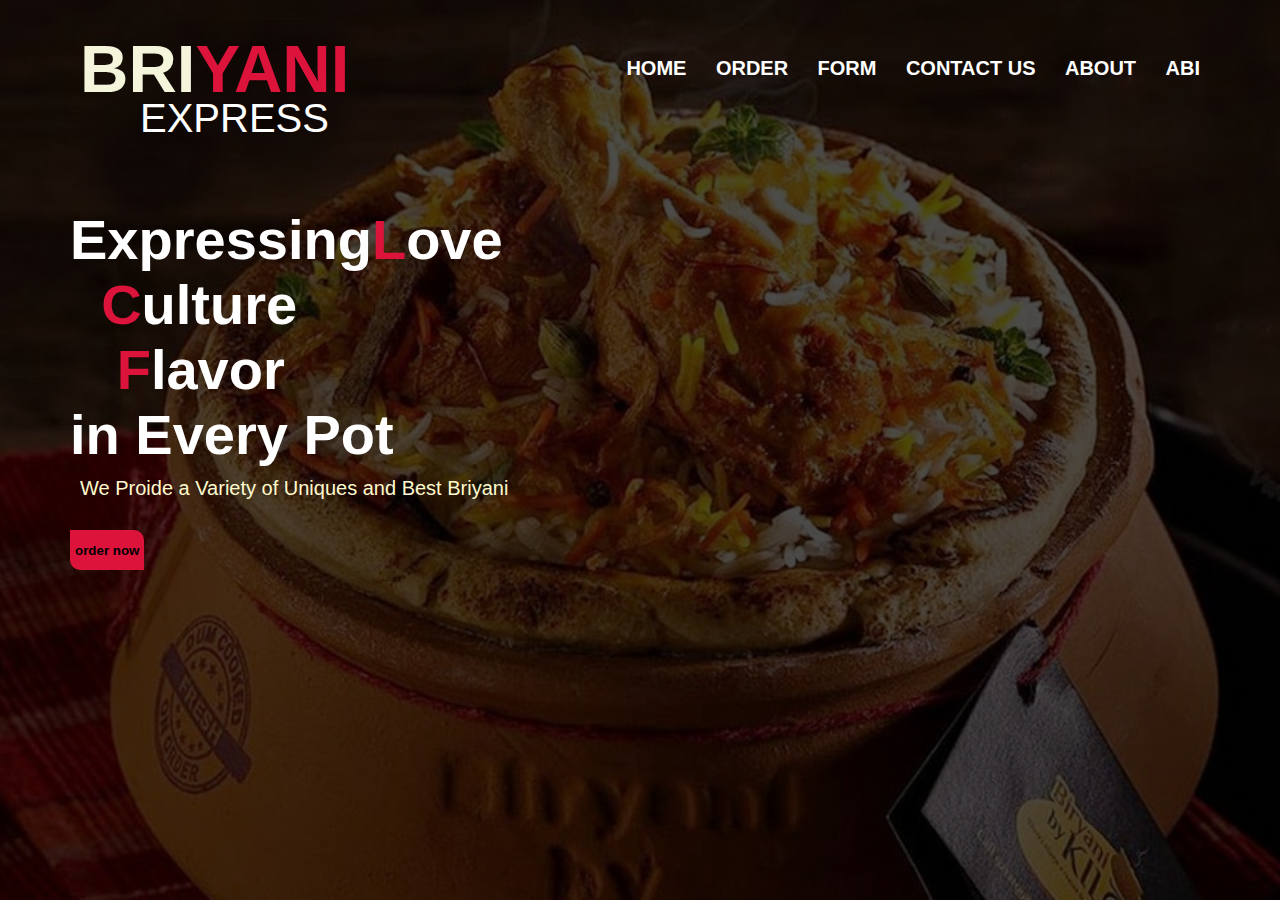
<file: index.html>
<!DOCTYPE html>
<html lang="en">
<head>
    <meta charset="UTF-8">
    <meta name="viewport" content="width=device-width, initial-scale=1.0">
    <title>Home</title>
    <link rel="stylesheet" href="style.css">
</head>
<body>
    
   <div class="container">
    <div class="nav-bar">
        <h1 class="title">BRI<span>YANI</span></h1>
            <p> EXPRESS</p>
            <ul class="menu">
                <li> 
                    <li><a href="">HOME</a></li>
                    <li><a href="./FINAL%20ORDERS/orders.html">ORDER</a></li>
                    <li><a href="./FINAL%20CONTACT/form.html">FORM</a></li>
                    <li><a href="./CONTACT%20US/cont.html">CONTACT US</a></li>
                    <li><a href="./FINAL%20ABOUT/aboutus.html">ABOUT</a></li>
                    <li><a href="./FINAL ABOUT/new-order/abi.html">ABI</a></li>
                </li>
            </ul>

        
    </div>
    <div class="home">
        <h1 class="title-1">Expressing<span>L</span>ove<br>&nbsp;&nbsp;<span>C</span>ulture<br>&nbsp;&nbsp; <span>F</span>lavor<br>in Every Pot</h1>
        <p>We Proide a Variety of Uniques and Best Briyani</p>
        <a href="file:///E:/FINAL%20HOME/FINAL%20ORDERS/orders.html"><button type="button">order now</button></a>
    </div>
   </div>





            
    
</body>
</html>
</file>
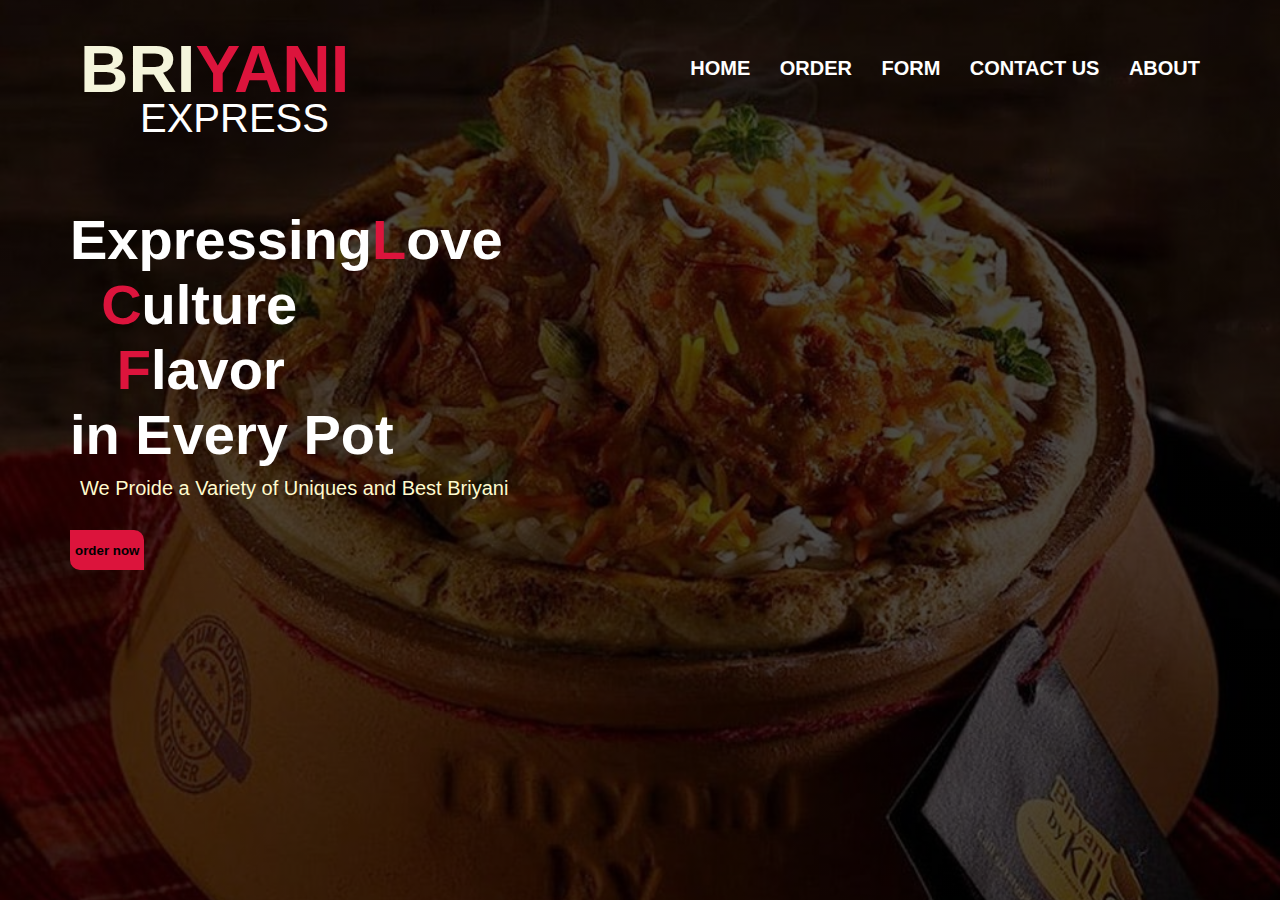
<file: FINAL HOME/index.html>
<!DOCTYPE html>
<html lang="en">
<head>
    <meta charset="UTF-8">
    <meta name="viewport" content="width=device-width, initial-scale=1.0">
    <title>Home</title>
    <link rel="stylesheet" href="style.css">
</head>
<body>
    
   <div class="container">
    <div class="nav-bar">
        <h1 class="title">BRI<span>YANI</span></h1>
            <p> EXPRESS</p>
            <ul class="menu">
                <li>
                    <li><a href="">HOME</a></li>
                    <li><a href="file:///E:/FINAL%20HOME/FINAL%20ORDERS/orders.html">ORDER</a></li>
                    <li><a href="file:///E:/FINAL%20HOME/FINAL%20CONTACT/form.html">FORM</a></li>
                    <li><a href="file:///E:/CONTACT%20US/cont.html">CONTACT US</a></li>
                    <li><a href="file:///E:/FINAL%20ABOUT/aboutus.html">ABOUT</a></li>
                </li>
            </ul>

        
    </div>
    <div class="home">
        <h1 class="title-1">Expressing<span>L</span>ove<br>&nbsp;&nbsp;<span>C</span>ulture<br>&nbsp;&nbsp; <span>F</span>lavor<br>in Every Pot</h1>
        <p>We Proide a Variety of Uniques and Best Briyani</p>
        <a href="file:///E:/FINAL%20HOME/FINAL%20ORDERS/orders.html"><button type="button">order now</button></a>
    </div>
   </div>





            
    
</body>
</html>
</file>
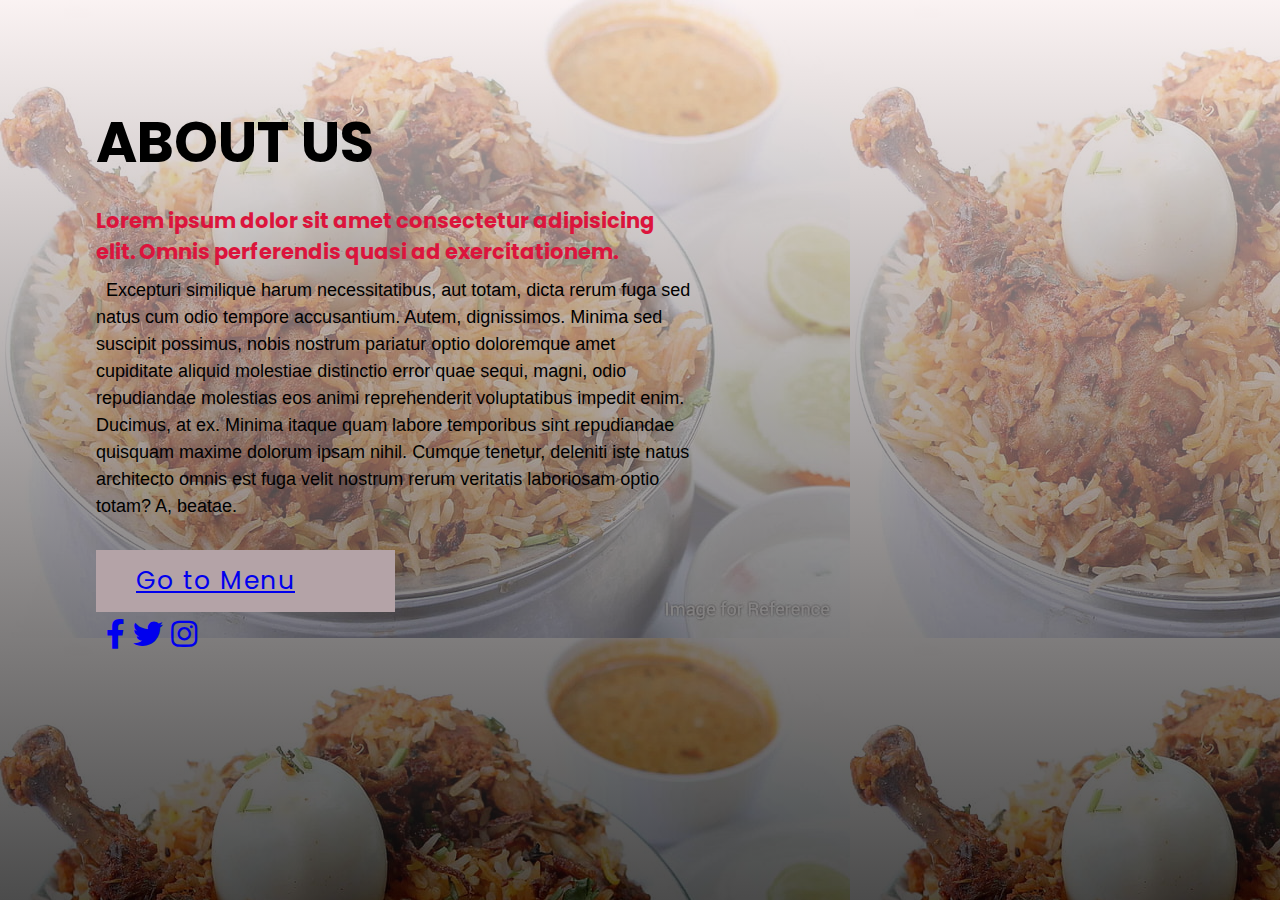
<file: FINAL ABOUT/aboutus.html>
<!DOCTYPE html>
<html lang="en">

<head>
    <meta charset="UTF-8">
    <meta name="viewport" content="width=device-width, initial-scale=1.0">
    <title>Document</title>
    <link rel="stylesheet" href="about.css">
    <link rel="stylesheet" href="https://pro.fontawesome.com/releases/v5.10.0/css/all.css">
    
</head>

<body>
    <div class="section">
        <div class="container">
            <div class="content-section">
                <div class="title">
                    <h1>About Us</h1>
                </div>
                <div class="content">
                    <h3>Lorem ipsum dolor sit amet consectetur adipisicing elit. Omnis perferendis quasi ad
                        exercitationem.</h3>
                        <p> Excepturi similique harum necessitatibus, aut totam, dicta rerum fuga sed natus
                        cum odio tempore accusantium. Autem, dignissimos.
                        Minima sed suscipit possimus, nobis nostrum pariatur optio doloremque amet cupiditate aliquid
                        molestiae distinctio error quae sequi, magni, odio repudiandae molestias eos animi reprehenderit
                        voluptatibus impedit enim. Ducimus, at ex.
                        Minima itaque quam labore temporibus sint repudiandae quisquam maxime dolorum ipsam nihil.
                        Cumque tenetur, deleniti iste natus architecto omnis est fuga velit nostrum rerum veritatis
                        laboriosam optio totam? A, beatae.</p>
                        <div class="button">
                            <a href="../index.html">Go to Menu</a>
                        </div>
                </div>
                <div class="social">
                    <a href="https://www.google.com/search?q=facebook&rlz=1C1RXQR_enIN1026IN1027&oq=FACEBOO&gs_lcrp=EgZjaHJvbWUqEAgAEAAYgwEY4wIYsQMYgAQyEAgAEAAYgwEY4wIYsQMYgAQyEwgBEC4YgwEYxwEYsQMY0QMYgAQyBggCEEUYQDIGCAMQRRg5Mg0IBBAAGIMBGLEDGIAEMgYIBRBFGDwyBggGEEUYPDIGCAcQRRg80gEINTk1NmowajSoAgCwAgA&sourceid=chrome&ie=UTF-8"><i class="fab fa-facebook-f"></i></a>
                    <a href="https://www.google.com/search?q=twitter&sca_esv=560289018&rlz=1C1RXQR_enIN1026IN1027&sxsrf=AB5stBjIyU1ry2L6hti25rv3ciCgYYUCUA%3A1693035023473&ei=D6rpZKnEHJCK4-EPk8CI-A8&gs_ssp=eJzj4tLP1TfIyDMsS05XYDRgdGDwYi8pzywpSS0CAFnOB00&oq=TW&gs_lp=[base64]&sclient=gws-wiz-serp"><i class="fab fa-twitter"></i></a>
                    <a href="https://www.google.com/search?q=instagram&sca_esv=560289018&rlz=1C1RXQR_enIN1026IN1027&sxsrf=AB5stBj2sqUcLx6KZ5Tim-sT9kwmDVEC0A%3A1693035086820&ei=TqrpZNHMMeyR4-EPlcmI-A8&oq=IN&gs_lp=[base64]&sclient=gws-wiz-serp"><i class="fab fa-instagram"></i></a>

                </div>
            </div>
            
            </div>
        </div>
    </div>


</body>

</html>
</file>
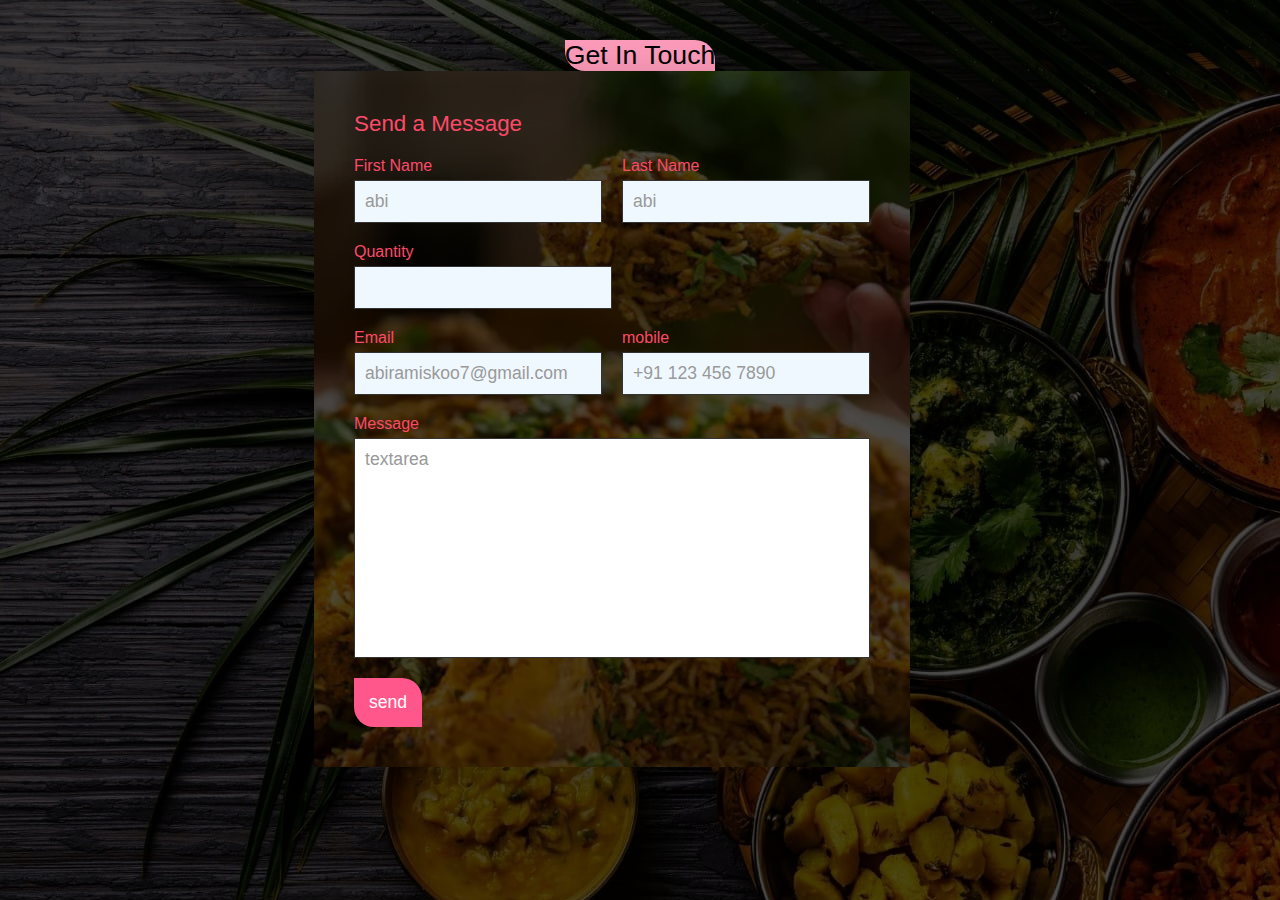
<file: FINAL CONTACT/form.html>
<!DOCTYPE html>
<html lang="en">

<head>
    <meta charset="UTF-8">
    <meta name="viewport" content="width=device-width, initial-scale=1.0">
    <title>form</title>

    <link rel="stylesheet" href="stylecont.css">
    
</head>

<body>
    <div class="contactus">
        <div class="title">
            <h2>Get In Touch</h2>

        </div>
        <div class="box">
            <!--form-->
            <div class="contact form">
                <h3>Send a Message</h3>
                <form>
                    <div class="formbox">
                        <div class="row50">
                            <div class="inputbox">
                                <span>First Name</span>
                                <input type="text" placeholder="abi">
                            </div>
                            <div class="inputbox">
                                <span>Last Name</span>
                                <input type="text" placeholder="abi">
                            </div>
                        </div>
                        <div class="row50">
                            <div class="inputbox">
                                <span>Quantity</span>
                                <input type="number">
                            </div>
                        </div>


                        <div class="row50">
                            <div class="inputbox">
                                <span>Email</span>
                                <input type="text" placeholder="abiramiskoo7@gmail.com">
                            </div>
                            <div class="inputbox">
                                <span>mobile</span>
                                <input type="text" placeholder="+91 123 456 7890">
                            </div>
                        </div>

                        <div class="row100">
                            <div class="inputbox">
                                <span>Message</span>
                                <textarea placeholder="textarea"></textarea>
                            </div>

                        </div>
                        <div class="row100">
                            <a href="file:///E:/LAST%20ONE/last.html"><button type="button">send</button></a>


                        </div>
                    </div>
                </form>
            </div>
           


</body>

</html>
</file>
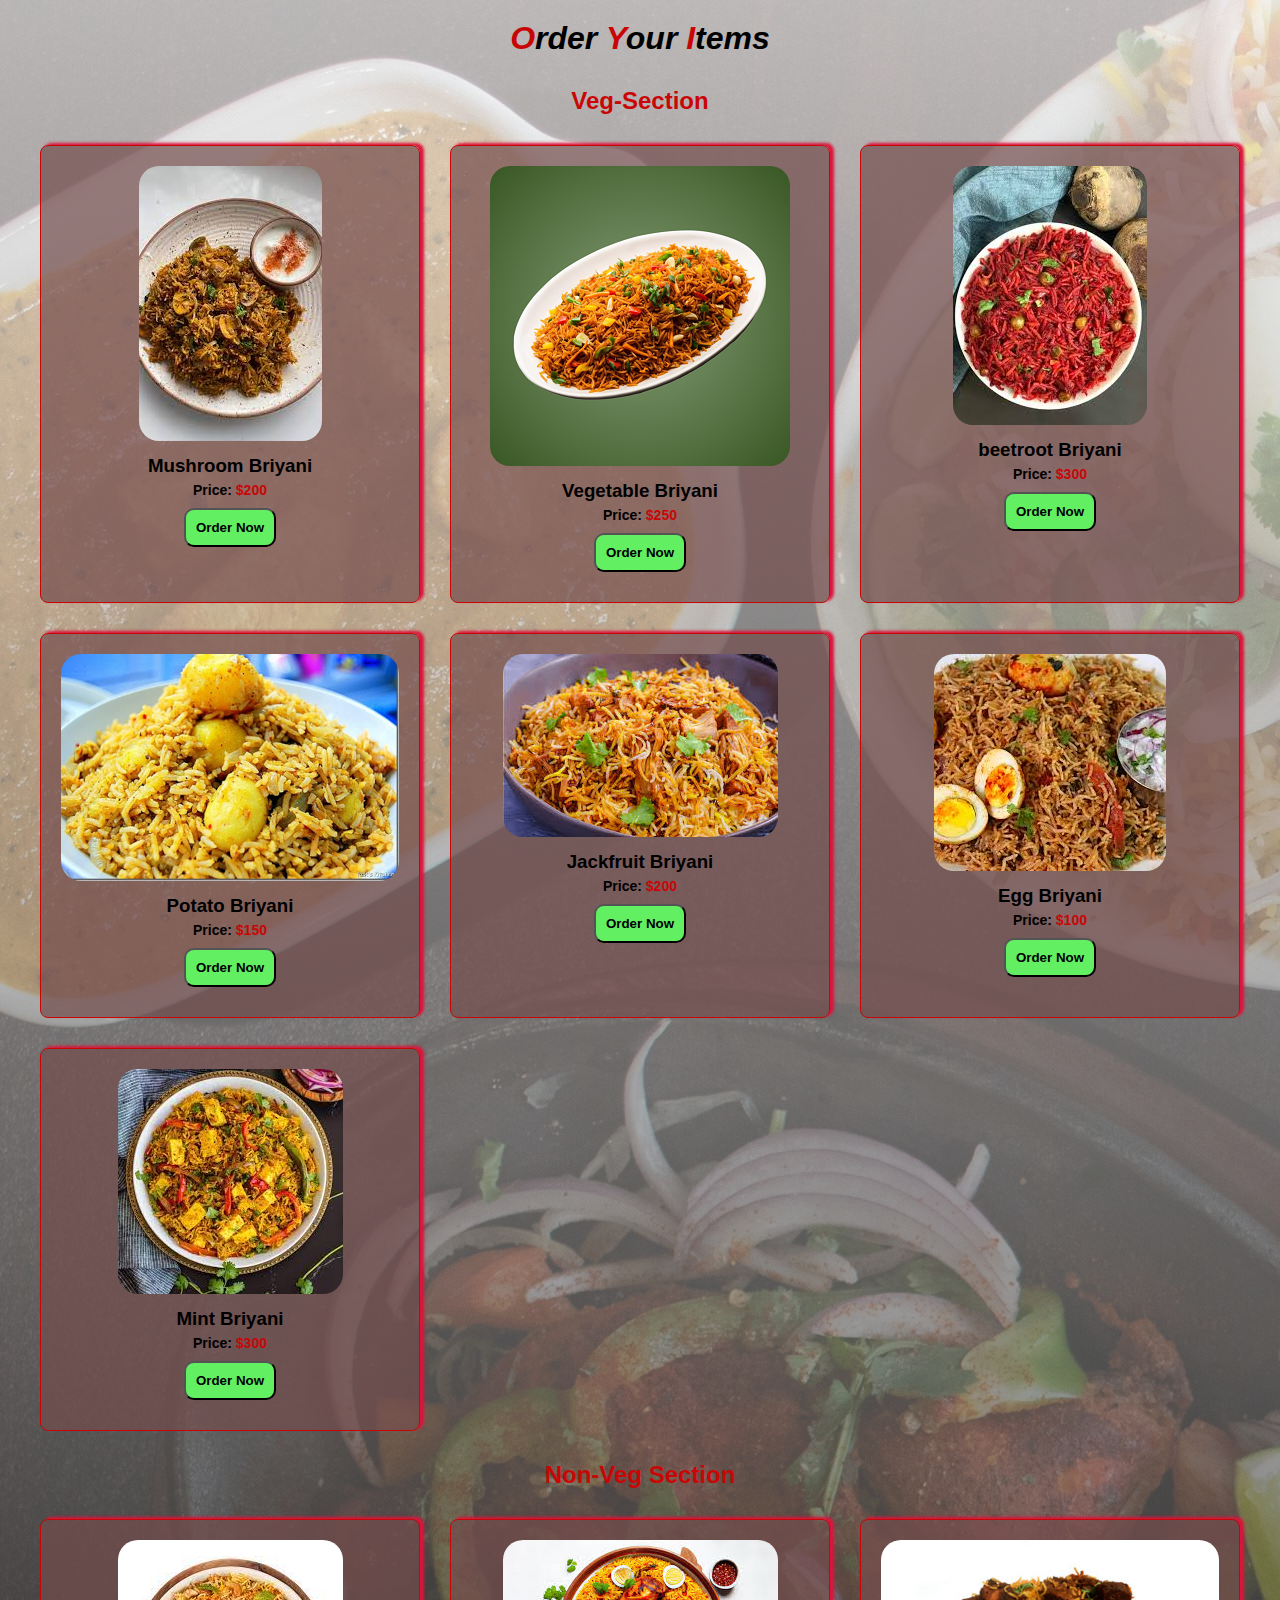
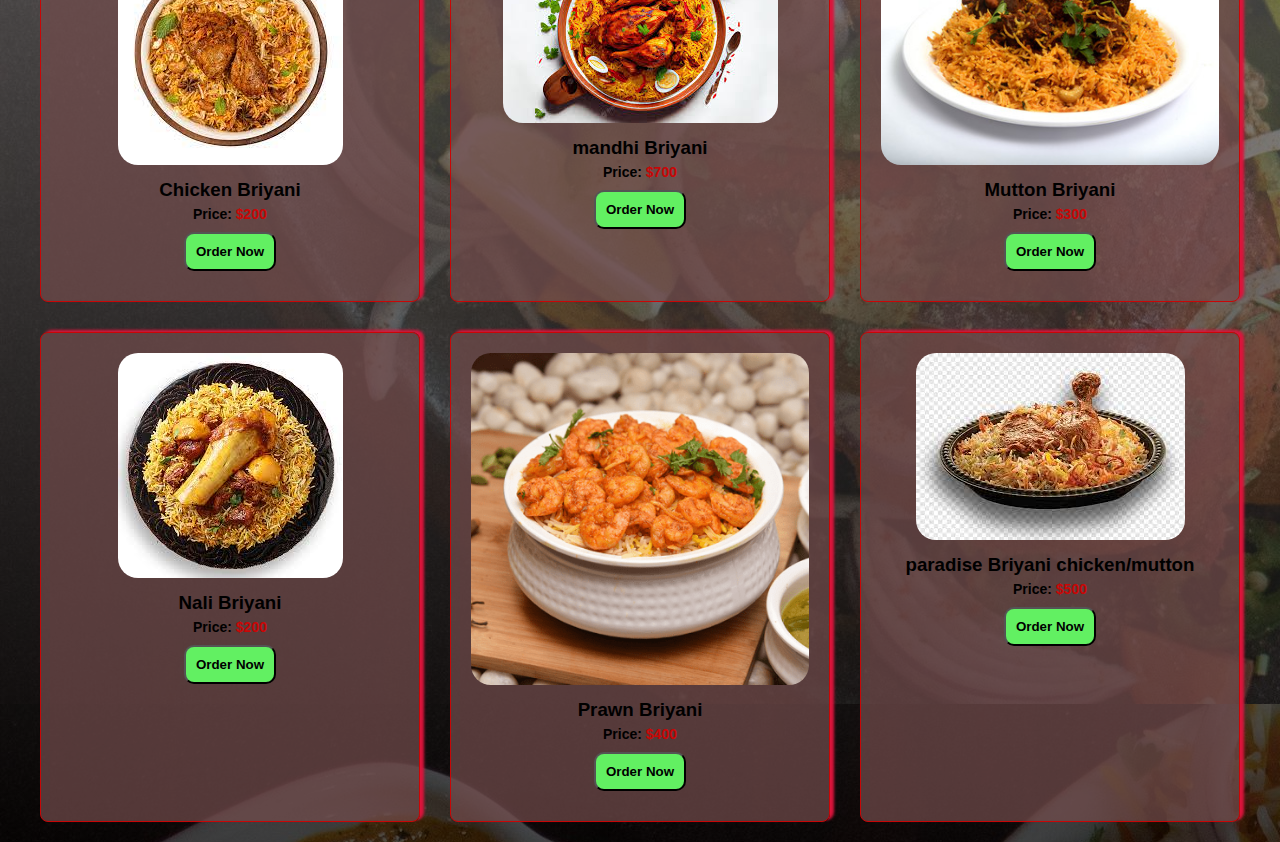
<file: FINAL ORDERS/orders.html>
<!DOCTYPE html>
<html lang="en">
<head>
  <meta charset="UTF-8">
  <meta name="viewport" content="width=device-width, initial-scale=1.0">
  <link rel="stylesheet" href="styleorder.css">
  <title>Grid Order Page</title>
</head>
<body>
  <div class="container">
    <h1><span>O</span>rder <SPAN>Y</span>our <span>I</SPAN>tems</h1>
    
    <div class="section" id="veg-section">
      <h2>Veg-Section</h2>
      <div class="items">
        <div class="item veg">
          <img src="mushroom.jpg" alt="Veg Item 1">
          <h3>Mushroom Briyani</h3>
          <p>Price: <span> $200</span></p>
          <div class="button">
          <a href="file:///E:/FINAL%20HOME/FINAL%20CONTACT/form.html"><button type="button">Order Now</button></a>
        </div>
        </div>
        <div class="item veg">
          <img src="vegbri.png" alt="Veg Item 2">
          <h3>Vegetable Briyani</h3>
          <p>Price: <span> $250</span></p>
          <div class="button">
            <a href="file:///E:/FINAL%20HOME/FINAL%20CONTACT/form.html"><button type="button">Order Now</button></a>
          </div>
        </div>
        <div class="item veg">
          <img src="beetroot.jpg" alt="Veg Item 2">
          <h3>beetroot Briyani</h3>
          <p>Price: <span> $300</span></p>
          <div class="button">
            <a href="file:///E:/FINAL%20HOME/FINAL%20CONTACT/form.html"><button type="button">Order Now</button></a>
          </div>
        </div>
        <div class="item veg">
          <img src="baby.jpg" alt="Veg Item 2">
          <h3>Potato Briyani</h3>
          <p>Price: <span> $150</span></p>
          <div class="button">
            <a href="file:///E:/FINAL%20HOME/FINAL%20CONTACT/form.html"><button type="button">Order Now</button></a>
          </div>
        </div>
        <div class="item veg">
          <img src="jack.jpg" alt="Veg Item 2">
          <h3>Jackfruit Briyani</h3>
          <p>Price: <span> $200</span></p>
          <div class="button">
            <a href="file:///E:/FINAL%20HOME/FINAL%20CONTACT/form.html"><button type="button">Order Now</button></a>
          </div>
        </div>
        <div class="item veg">
          <img src="egg.jpg" alt="Veg Item 2">
          <h3>Egg Briyani</h3>
          <p>Price: <span> $100</span></p>
          <div class="button">
            <a href="file:///E:/FINAL%20HOME/FINAL%20CONTACT/form.html"><button type="button">Order Now</button></a>
          </div>
        </div>
        <div class="item veg">
          <img src="mint.jpg" alt="Veg Item 2">
          <h3>Mint Briyani</h3>
          <p>Price: <span> $300</span></p>
          <div class="button">
            <a href="file:///E:/FINAL%20HOME/FINAL%20CONTACT/form.html"><button type="button">Order Now</button></a>
          </div>
        </div>
       
        <!-- Add more veg items here -->
      </div>
    </div>
    
    <div class="section" id="nonveg-section">
      <h2>Non-Veg Section</h2>
      <div class="items">
        <div class="item nonveg">
          <img src="chicken.jpg" alt="Non-Veg Item 1">
          <h3>Chicken Briyani</h3>
          <p>Price: <span> $200</span></p>
          <div class="button">
            <a href="file:///E:/FINAL%20HOME/FINAL%20CONTACT/form.html"><button type="button">Order Now</button></a>
          </div>
        </div>
        <div class="item nonveg">
          <img src="mandhi.jpg" alt="Non-Veg Item 2">
          <h3>mandhi Briyani</h3>
          <p>Price: <span> $700</span></p>
          <div class="button">
            <a href="file:///E:/FINAL%20HOME/FINAL%20CONTACT/form.html"><button type="button">Order Now</button></a>
          </div>
        </div>
        <div class="item nonveg">
          <img src="mutton.jpg" alt="Non-Veg Item 2">
          <h3>Mutton Briyani</h3>
          <p>Price: <span> $300</span></p>
          <div class="button">
            <a href="file:///E:/FINAL%20HOME/FINAL%20CONTACT/form.html"><button type="button">Order Now</button></a>
          </div>
        </div>
        <div class="item nonveg">
          <img src="nali.jpg" alt="Non-Veg Item 2">
          <h3>Nali Briyani</h3>
          <p>Price: <span> $200</span></p>
          <div class="button">
            <a href="file:///E:/FINAL%20HOME/FINAL%20CONTACT/form.html"><button type="button">Order Now</button></a>
          </div>
        </div>
        <div class="item nonveg">
          <img src="raw.png" alt="Non-Veg Item 2">
          <h3>Prawn Briyani</h3>
          <p>Price: <span> $400</span></p>
          <div class="button">
            <a href="file:///E:/FINAL%20HOME/FINAL%20CONTACT/form.html"><button type="button">Order Now</button></a>
          </div>
        </div>
        <div class="item nonveg">
          <img src="paradise2.jpg" alt="Non-Veg Item 2">
          <h3>paradise Briyani chicken/mutton</h3>
          <p>Price: <span> $500</span></p>
          <div class="button">
            <a href="file:///E:/FINAL%20HOME/FINAL%20CONTACT/form.html"><button type="button">Order Now</button></a>
          </div>
        </div>
       
        <!-- Add more non-veg items here -->
      </div>
    </div>
  </div>
</body>
</html>
</file>
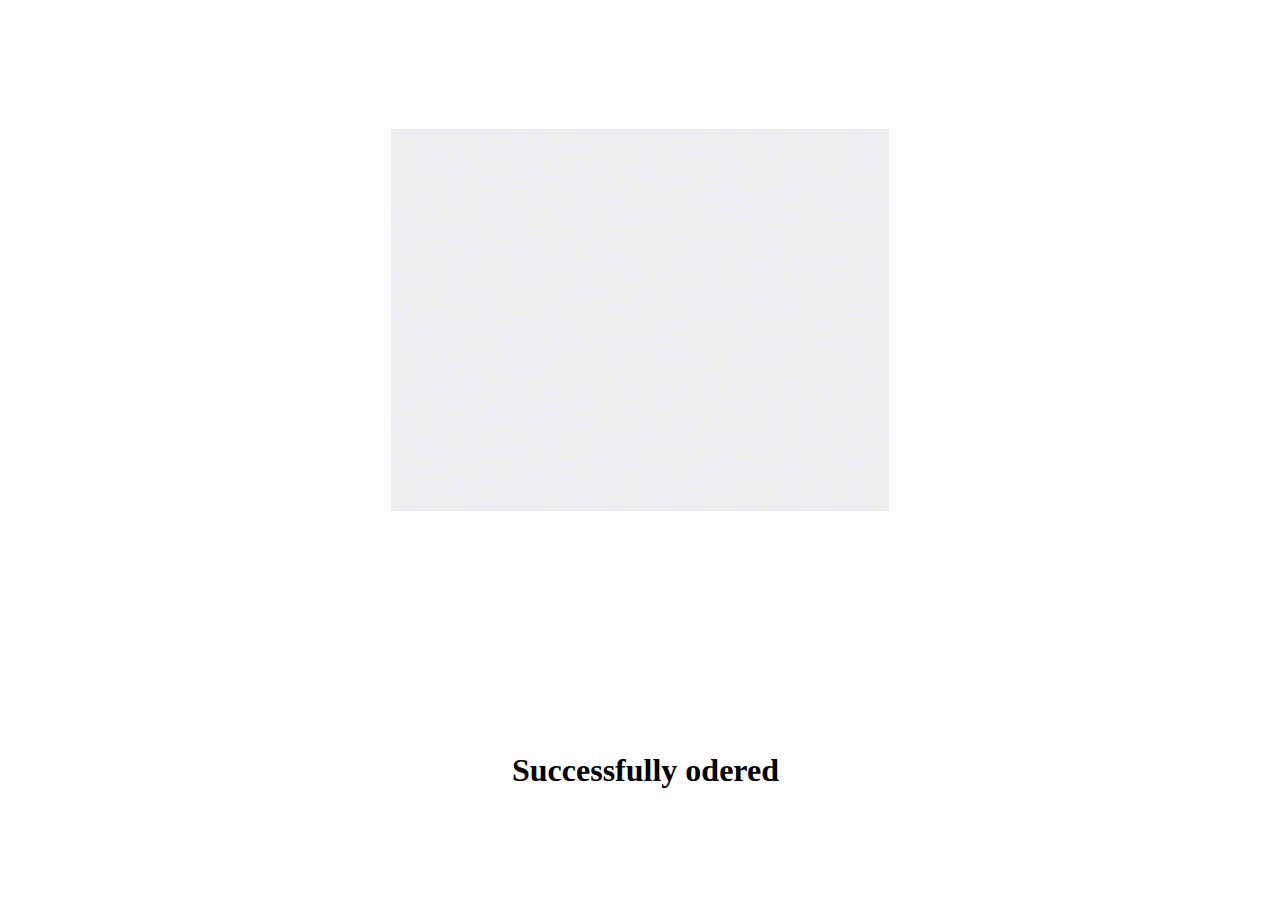
<file: LAST ONE/last.html>
<!DOCTYPE html>
<html lang="en">
<head>
    <meta charset="UTF-8">
    <meta name="viewport" content="width=h1, initial-scale=1.0">
    <title>Document</title>
    <style>
        body{
            
           background: url(success.gif);
           background-repeat: repeat-y;
           background-position: center;
           background-repeat: no-repeat;
           margin-bottom: 50%;
        }
        h1{
            text-align: center;
            position: absolute;
            bottom: 10%;
            left: 40%;
        }
     
     
    </style>
</head>
<body>
    <h1>Successfully  odered</h1>
  
   
    
</body>
</html>
<!--
            
    background: linear-gradient(rgba(252, 204, 204, 0.7),rgba(0,0,0,0.7)),url(gif.gif);
           /* background: linear-gradient(to right,rgb(165, 42, 42),#7e786d),url(gif.gif) ;*/
            background-repeat: no-repeat;
            background-position: center;
            padding: 0 50px 0 0; 
    
    
    
    
    
    
    
    
    .container{
    position: absolute;
    top: 50%;
    left: 50%;*/
    transform: translate(-50%,-50%);

   }
   .text{
    background: linear-gradient(90deg,#a52a2a,#ffa500);
    font-family: Arial, Helvetica, sans-serif;
    font-size: 100%;
    text-transform: uppercase;
    -webkit-background-clip: text;
    -webkit-text-fill-color: transparent;
    
   }
</file>
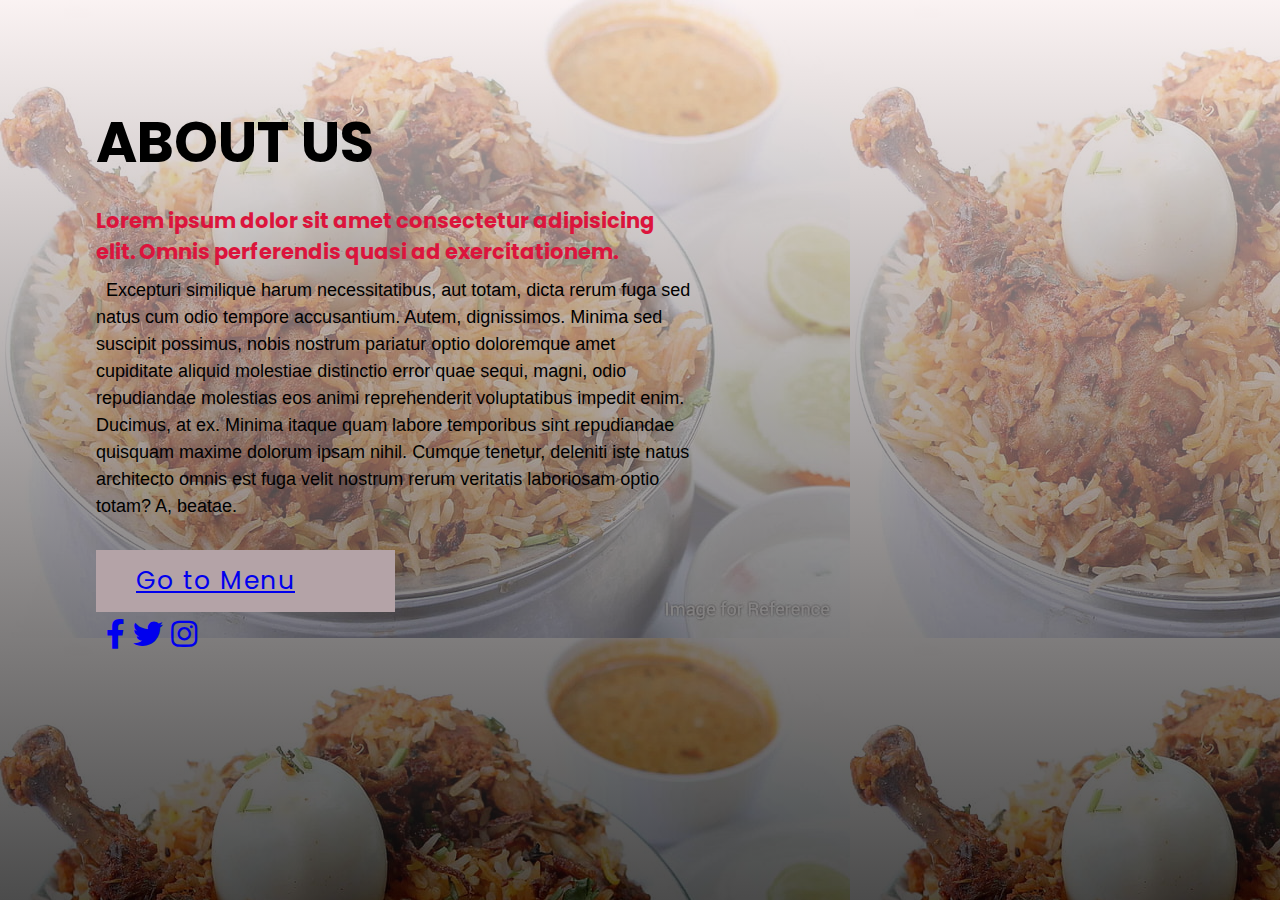
<file: FINAL HOME/FINAL ABOUT/aboutus.html>
<!DOCTYPE html>
<html lang="en">

<head>
    <meta charset="UTF-8">
    <meta name="viewport" content="width=device-width, initial-scale=1.0">
    <title>Document</title>
    <link rel="stylesheet" href="about.css">
    <link rel="stylesheet" href="https://pro.fontawesome.com/releases/v5.10.0/css/all.css">
    
</head>

<body>
    <div class="section">
        <div class="container">
            <div class="content-section">
                <div class="title">
                    <h1>About Us</h1>
                </div>
                <div class="content">
                    <h3>Lorem ipsum dolor sit amet consectetur adipisicing elit. Omnis perferendis quasi ad
                        exercitationem.</h3>
                        <p> Excepturi similique harum necessitatibus, aut totam, dicta rerum fuga sed natus
                        cum odio tempore accusantium. Autem, dignissimos.
                        Minima sed suscipit possimus, nobis nostrum pariatur optio doloremque amet cupiditate aliquid
                        molestiae distinctio error quae sequi, magni, odio repudiandae molestias eos animi reprehenderit
                        voluptatibus impedit enim. Ducimus, at ex.
                        Minima itaque quam labore temporibus sint repudiandae quisquam maxime dolorum ipsam nihil.
                        Cumque tenetur, deleniti iste natus architecto omnis est fuga velit nostrum rerum veritatis
                        laboriosam optio totam? A, beatae.</p>
                        <div class="button">
                            <a href="file:///E:/FINAL%20HOME/index.html">Go to Menu</a>
                        </div>
                </div>
                <div class="social">
                    <a href="https://www.google.com/search?q=facebook&rlz=1C1RXQR_enIN1026IN1027&oq=FACEBOO&gs_lcrp=EgZjaHJvbWUqEAgAEAAYgwEY4wIYsQMYgAQyEAgAEAAYgwEY4wIYsQMYgAQyEwgBEC4YgwEYxwEYsQMY0QMYgAQyBggCEEUYQDIGCAMQRRg5Mg0IBBAAGIMBGLEDGIAEMgYIBRBFGDwyBggGEEUYPDIGCAcQRRg80gEINTk1NmowajSoAgCwAgA&sourceid=chrome&ie=UTF-8"><i class="fab fa-facebook-f"></i></a>
                    <a href="https://www.google.com/search?q=twitter&sca_esv=560289018&rlz=1C1RXQR_enIN1026IN1027&sxsrf=AB5stBjIyU1ry2L6hti25rv3ciCgYYUCUA%3A1693035023473&ei=D6rpZKnEHJCK4-EPk8CI-A8&gs_ssp=eJzj4tLP1TfIyDMsS05XYDRgdGDwYi8pzywpSS0CAFnOB00&oq=TW&gs_lp=[base64]&sclient=gws-wiz-serp"><i class="fab fa-twitter"></i></a>
                    <a href="https://www.google.com/search?q=instagram&sca_esv=560289018&rlz=1C1RXQR_enIN1026IN1027&sxsrf=AB5stBj2sqUcLx6KZ5Tim-sT9kwmDVEC0A%3A1693035086820&ei=TqrpZNHMMeyR4-EPlcmI-A8&oq=IN&gs_lp=[base64]&sclient=gws-wiz-serp"><i class="fab fa-instagram"></i></a>

                </div>
            </div>
            
            </div>
        </div>
    </div>


</body>

</html>
</file>
<file: style.css>
*{
    margin: 0;
    padding: 0;
    box-sizing: border-box;
}
.container{
    height: 100vh;
    width: 100%;
    background: linear-gradient(rgba(0,0,0,0.7),rgba(0,0,0,0.7)),url(mainlogo.jpg);
    background-size: cover;
    background-position: center;
    font-family: Arial, Helvetica, sans-serif;
}
.nav-bar{
    display: flex;
   
    
    align-items: center;
    justify-content: space-between;
    padding: 30px 80px;
}
.nav-bar .title{
    color: beige;
    font-size: 67px;
    font-weight: 600;
}
span{
    color: crimson;
}
.nav-bar p{
    position: absolute;
    margin-top: 100px;
    margin-left: 60px;
    color: #fff;
    font-size: 40px;
    font-family: 500;
}
.menu li{
    list-style: none;
    display: inline-block;

}
.menu li a{
    text-decoration: none;
    color: #fff;
    font-size: 20px;
    font-weight: 600;
    margin-left: 25px;
    transition: 4s ease;
    
}
.menu li a:hover{
    color: crimson;
    padding: 8px 30px;
}
.home{
    height: 400px;
  padding: 70px;
}
.title-1{
   font-size: 56px;
   color: #fff;
   font-weight: 600;
}.home p{
    color: lemonchiffon;
    font-size: 20px;
    padding: 10px;
}
.home button{
    height: 40px;
    background-color: crimson;
    padding: 5px;
    margin-top: 20px;
    border: none;
    border-radius: 0 10px 0 10px;
    transition: .4s ease;
    cursor: pointer;
    font-weight: 600;
    
}
.home button:hover{
    background: none;
    border: 2px solid crimson;
    color: #fff;
}
</file>
<file: FINAL HOME/style.css>
*{
    margin: 0;
    padding: 0;
    box-sizing: border-box;
}
.container{
    height: 100vh;
    width: 100%;
    background: linear-gradient(rgba(0,0,0,0.7),rgba(0,0,0,0.7)),url(mainlogo.jpg);
    background-size: cover;
    background-position: center;
    font-family: Arial, Helvetica, sans-serif;
}
.nav-bar{
    display: flex;
   
    
    align-items: center;
    justify-content: space-between;
    padding: 30px 80px;
}
.nav-bar .title{
    color: beige;
    font-size: 67px;
    font-weight: 600;
}
span{
    color: crimson;
}
.nav-bar p{
    position: absolute;
    margin-top: 100px;
    margin-left: 60px;
    color: #fff;
    font-size: 40px;
    font-family: 500;
}
.menu li{
    list-style: none;
    display: inline-block;

}
.menu li a{
    text-decoration: none;
    color: #fff;
    font-size: 20px;
    font-weight: 600;
    margin-left: 25px;
    transition: 4s ease;
    
}
.menu li a:hover{
    color: crimson;
    padding: 8px 30px;
}
.home{
    height: 400px;
  padding: 70px;
}
.title-1{
   font-size: 56px;
   color: #fff;
   font-weight: 600;
}.home p{
    color: lemonchiffon;
    font-size: 20px;
    padding: 10px;
}
.home button{
    height: 40px;
    background-color: crimson;
    padding: 5px;
    margin-top: 20px;
    border: none;
    border-radius: 0 10px 0 10px;
    transition: .4s ease;
    cursor: pointer;
    font-weight: 600;
    
}
.home button:hover{
    background: none;
    border: 2px solid crimson;
    color: #fff;
}
</file>
<file: FINAL ABOUT/about.css>
@import url('https://fonts.googleapis.com/css2?family=Montserrat:wght@500&family=Poppins:wght@200;300;400&display=swap');
*{
    margin: 0;
    padding: 0;
    box-sizing: border-box;
    font-family: 'Poppins', sans-serif;
}
.section{
    width: 100%;
    height: 100vh;
    
    background: linear-gradient(rgba(248, 237, 237, 0.7),rgba(0,0,0,0.7)),url(newbri1.jpg);
}
.container{
    width: 85%;
    display: block;
    margin: auto;
    padding-top: 100px;
   
    
}
.content-section{
    float: left;
    width: 55%;
}
.image-section{
    float: right;
    width: 40%;
}


.content-section .title{
    text-transform: uppercase;
    font-size: 28px;
}
.content-section .content h3{
    margin-top: 20px;
    color: crimson;
    font-size: 21px;

}
.content-section .content p{
    margin-top: 10px;
    text-indent: 10px;
    font-family: sans-serif;
    font-size: 18px;
    line-height: 1.5;
}
.content-section .content .button{
    margin-top: 30px;
}
.content-section .content .button{
    
    background-color: rgb(180, 163, 167);
    width: 50%;
    
    padding:12px 40px;
    text-decoration: none;
    color: #fff;
    font-size: 25px;
    letter-spacing: 1.5px;
}
.content-section .content .button a:hover{
    background-color: #a52a2a;
    color:#fff;
}

.content-section .social{
    margin-top: 40px 40px;
   
    font-size: 30px;
    padding: 0px 10px;
    color: #a52a2a;
}

@media screen and (max-width:768px) {
    .container{
        width: 80%;
        display: block;
        margin: auto;
        padding-top: 50px;
    
}

.content-section{
    float: none;
    width: 100%;
    display: block;
    margin: auto;
}
.image-section{
    float: none;
    width: 100%;
    
}
.image-section{
    width: 100%;
    height: auto;
    display: block;
    margin: auto;
}
.content-section .title{
    text-align: center;
    font-size: 19px;
}
.content-section .content .button{
  text-align: center;
}
.content-section .content .button a{
    padding: 9px 30px;

}
.content-section .social{
    text-align: center;
    color: crimson;

}
}
</file>
<file: FINAL CONTACT/stylecont.css>
@import url('https://fonts.googleapis.com/css2?family=Montserrat:wght@500&family=Poppins:wght@400;600;800&display=swap');
*{
    margin: 0;
    padding: 0;
    box-sizing: border-box;
    font-family: Arial, Helvetica, sans-serif;
}
body{
    
    background: linear-gradient(rgba(0,0,0,0.7),rgba(0,0,0,0.7)),url(crt5.jpg);
    

}
.contactus{
    position: relative;
    width: 100%;
    padding: 40px 100px;
}
.contactus .title{
    display: flex;
   
    justify-content: center;
    align-items: center;
    font-size: 2em;
}
.contactus .title h2{
    font-size: smaller;
    background: #fc9ab9;
   
    border-radius: 0 20px 0 20px;
    font-weight: 300;
}
.form{
    grid-area: form;

} 

.contact{
    padding: 40px;
    
    background: linear-gradient(rgba(0,0,0,0.7),rgba(0,0,0,0.7)),url(three.webp);
    background-repeat: no-repeat;
    background-position: center;
    background-size: cover;
    box-shadow: 0 5px 35px rgba(0,0,0,0.15);
}
.box{
   position: relative;
   margin-right: 25%;
   height: 50vh;
   display: grid;
   grid-template-columns: 2fr 1fr;
   grid-template-rows: 3fr 3fr;
   
}
.contact h3{
    color: #fd4a68;
    font-weight: 500;
    font-size: 1.4em;
    margin-bottom: 10px;
}

/* form*/
.formbox{
    position: relative;
    width: 100%;
}
.formbox .row50{
    display: flex;
    gap: 20px;
}
.inputbox{
    display: flex;
    flex-direction: column;
    margin-bottom: 10px;
    width: 50%;

}
.formbox .row100 .inputbox{
    width: 100%;
}
.inputbox span{
    color: #fd4a68;
    margin-top: 10px;
    margin-bottom: 5px;
    font-weight: 500;
}
.inputbox input{
    padding: 10px;
    background: aliceblue;
    font-size: 1.1em;
    outline: none;
    border: 1px solid #333;

}
.inputbox textarea{
    padding: 10px;
    font-size: 1.1em;
    outline: none;
    border: 1px solid #333;
    resize: none;
    min-height: 220px;
    margin-bottom: 10px;
    
}
 button {
    background: #ff578b;
    color: #fff;
    border: none;
    border-radius: 0 20px 0 20px;
    font-size: 1.1em;
    max-width: 120px;
    font-weight: 500;
    cursor: pointer;
    padding: 14px 15px;  


}


.inputbox ::placeholder{
    color: #999;
}
</file>
<file: FINAL ORDERS/styleorder.css>
body, h1, h2, h3, p {
    margin: 0;
    padding: 0;
  }
  
  body {
    font-family: Arial, sans-serif;
  
    background: linear-gradient(rgba(255, 254, 254, 0.7),rgba(0,0,0,0.7)),url(two.jpeg);
  }
  
  .container {
    max-width: 1200px;
    margin: 0 auto;
    padding: 20px;
  
  }
  
  h1 {
    text-align: center;
    margin-bottom: 20px;
    font-style: italic;
  }
  h1 span{
    color: #c90606;
    font-style: italic;
  }
  
  .section {
    margin-top: 30px;
    animation: fadeInUp 1s ease-in-out;
   
  }
  
  .section h2 {
    text-align: center;
    margin-bottom: 30px;
    color: #c90606;
  }
  .section p{
    font-weight: 600;
    

  }
  .section p span{
    color: #c90606;
  }
  
  .items {
    display: grid;
    grid-template-columns: repeat(auto-fit, minmax(300px, 1fr));
    grid-gap: 30px;
   
  }
  
  .item {
    background-color: rgba(116, 77, 77, 0.7);
    border: 1px solid #c90606;
    box-shadow: 4px -2px 3px crimson ;
    border-radius: 8px;
    padding: 20px;
    text-align: center;
    position: relative;
    transition: transform 0.3s;
    cursor: pointer;
  }
  
  .item img {
    max-width: 100%;
    border-radius: 20px;
    height: auto;
  }
  
  .item h3 {
    margin-top: 10px;
  }
  
  .item p {
    margin-top: 5px;
    font-size: 14px;
  }
  
  .item:hover {
    transform: translateY(-5px);
  }
  .button  a button {
    background: #62f062;
    font-weight: 900;
    margin: 10px;
    padding: 10px;
  border-radius: 10px;

  

    
  }
  .button  a button:hover{
    background-color: antiquewhite;
    color: #c90606;

    cursor: pointer;
    transition: .4s ease;


  }
  
  /* Animation */
  @keyframes fadeInUp {
    from {
      opacity: 0;
      transform: translateY(20px);
    }
    to {
      opacity: 1;
      transform: translateY(0);
    }
  }
</file>
<file: FINAL HOME/FINAL ABOUT/about.css>
@import url('https://fonts.googleapis.com/css2?family=Montserrat:wght@500&family=Poppins:wght@200;300;400&display=swap');
*{
    margin: 0;
    padding: 0;
    box-sizing: border-box;
    font-family: 'Poppins', sans-serif;
}
.section{
    width: 100%;
    height: 100vh;
    
    background: linear-gradient(rgba(248, 237, 237, 0.7),rgba(0,0,0,0.7)),url(newbri1.jpg);
}
.container{
    width: 85%;
    display: block;
    margin: auto;
    padding-top: 100px;
   
    
}
.content-section{
    float: left;
    width: 55%;
}
.image-section{
    float: right;
    width: 40%;
}


.content-section .title{
    text-transform: uppercase;
    font-size: 28px;
}
.content-section .content h3{
    margin-top: 20px;
    color: crimson;
    font-size: 21px;

}
.content-section .content p{
    margin-top: 10px;
    text-indent: 10px;
    font-family: sans-serif;
    font-size: 18px;
    line-height: 1.5;
}
.content-section .content .button{
    margin-top: 30px;
}
.content-section .content .button{
    
    background-color: rgb(180, 163, 167);
    width: 50%;
    
    padding:12px 40px;
    text-decoration: none;
    color: #fff;
    font-size: 25px;
    letter-spacing: 1.5px;
}
.content-section .content .button a:hover{
    background-color: #a52a2a;
    color:#fff;
}

.content-section .social{
    margin-top: 40px 40px;
   
    font-size: 30px;
    padding: 0px 10px;
    color: #a52a2a;
}

@media screen and (max-width:768px) {
    .container{
        width: 80%;
        display: block;
        margin: auto;
        padding-top: 50px;
    
}

.content-section{
    float: none;
    width: 100%;
    display: block;
    margin: auto;
}
.image-section{
    float: none;
    width: 100%;
    
}
.image-section{
    width: 100%;
    height: auto;
    display: block;
    margin: auto;
}
.content-section .title{
    text-align: center;
    font-size: 19px;
}
.content-section .content .button{
  text-align: center;
}
.content-section .content .button a{
    padding: 9px 30px;

}
.content-section .social{
    text-align: center;
    color: crimson;

}
}
</file>
